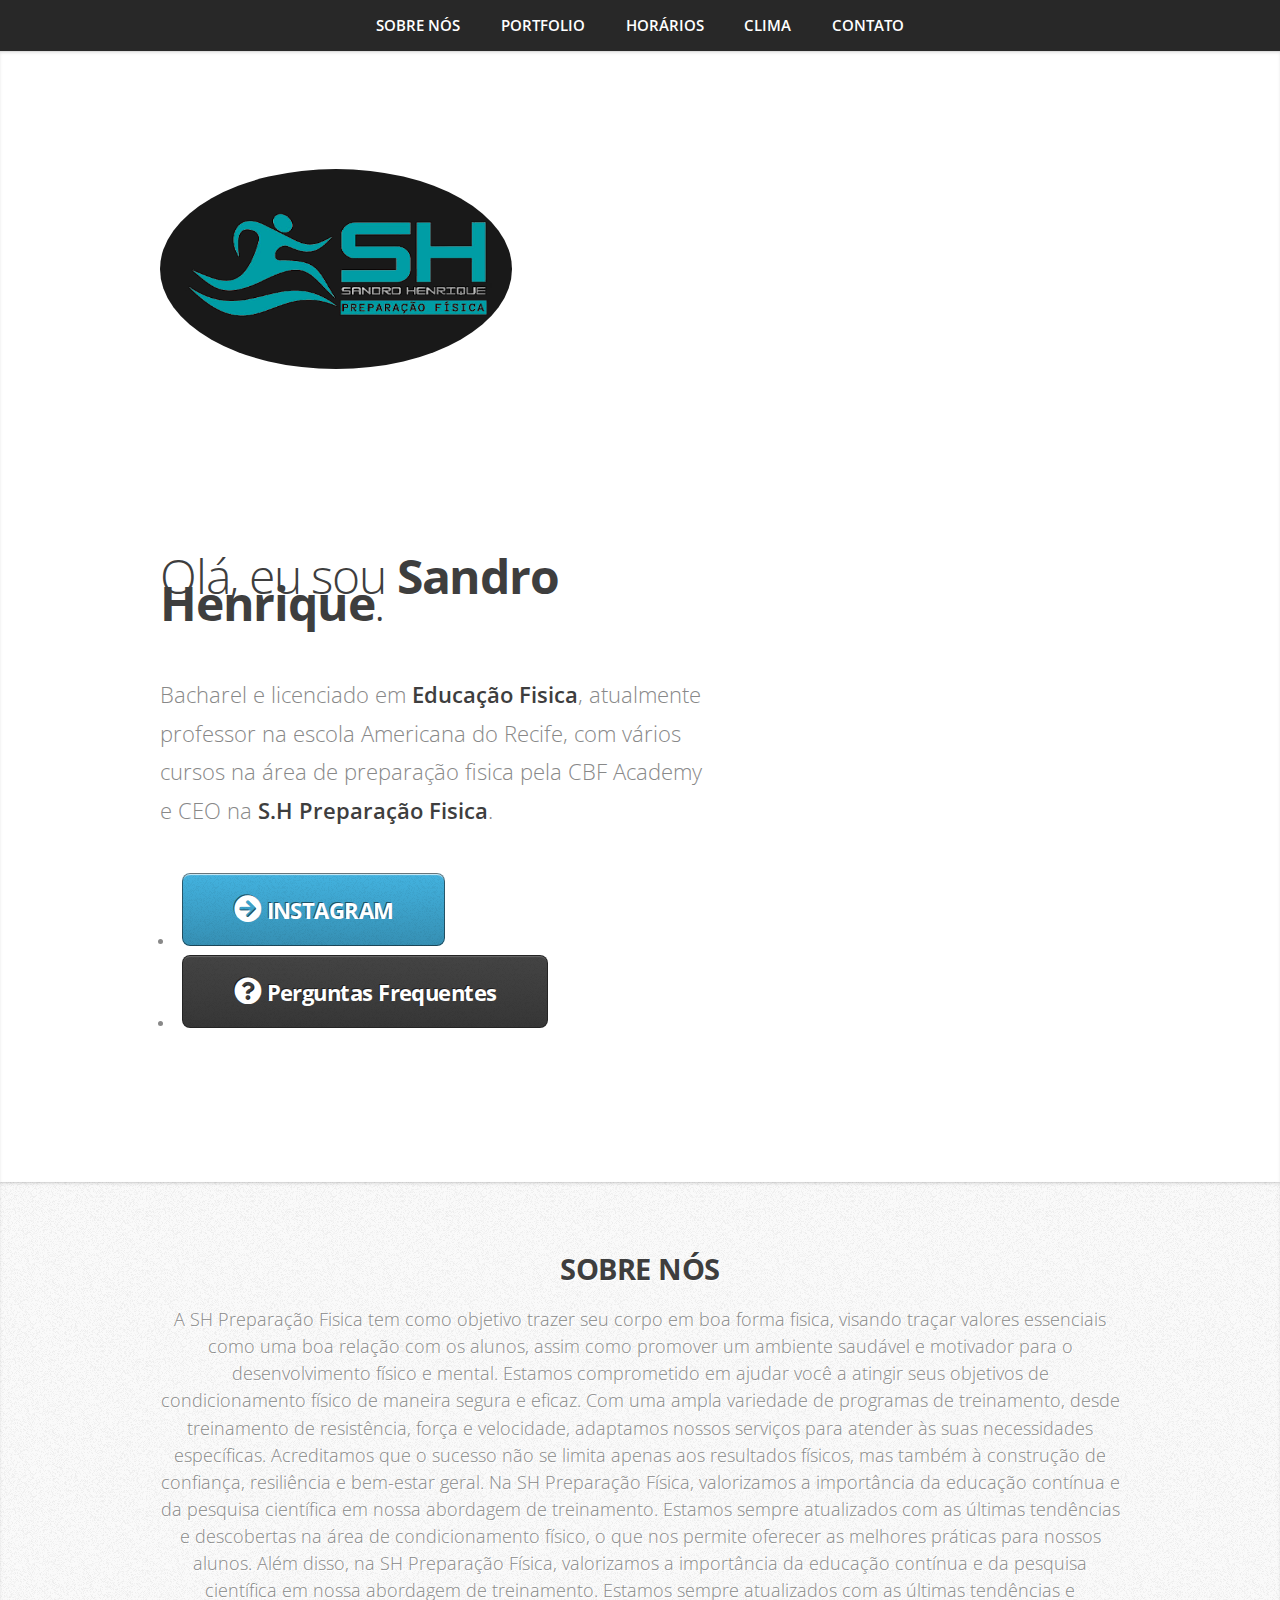
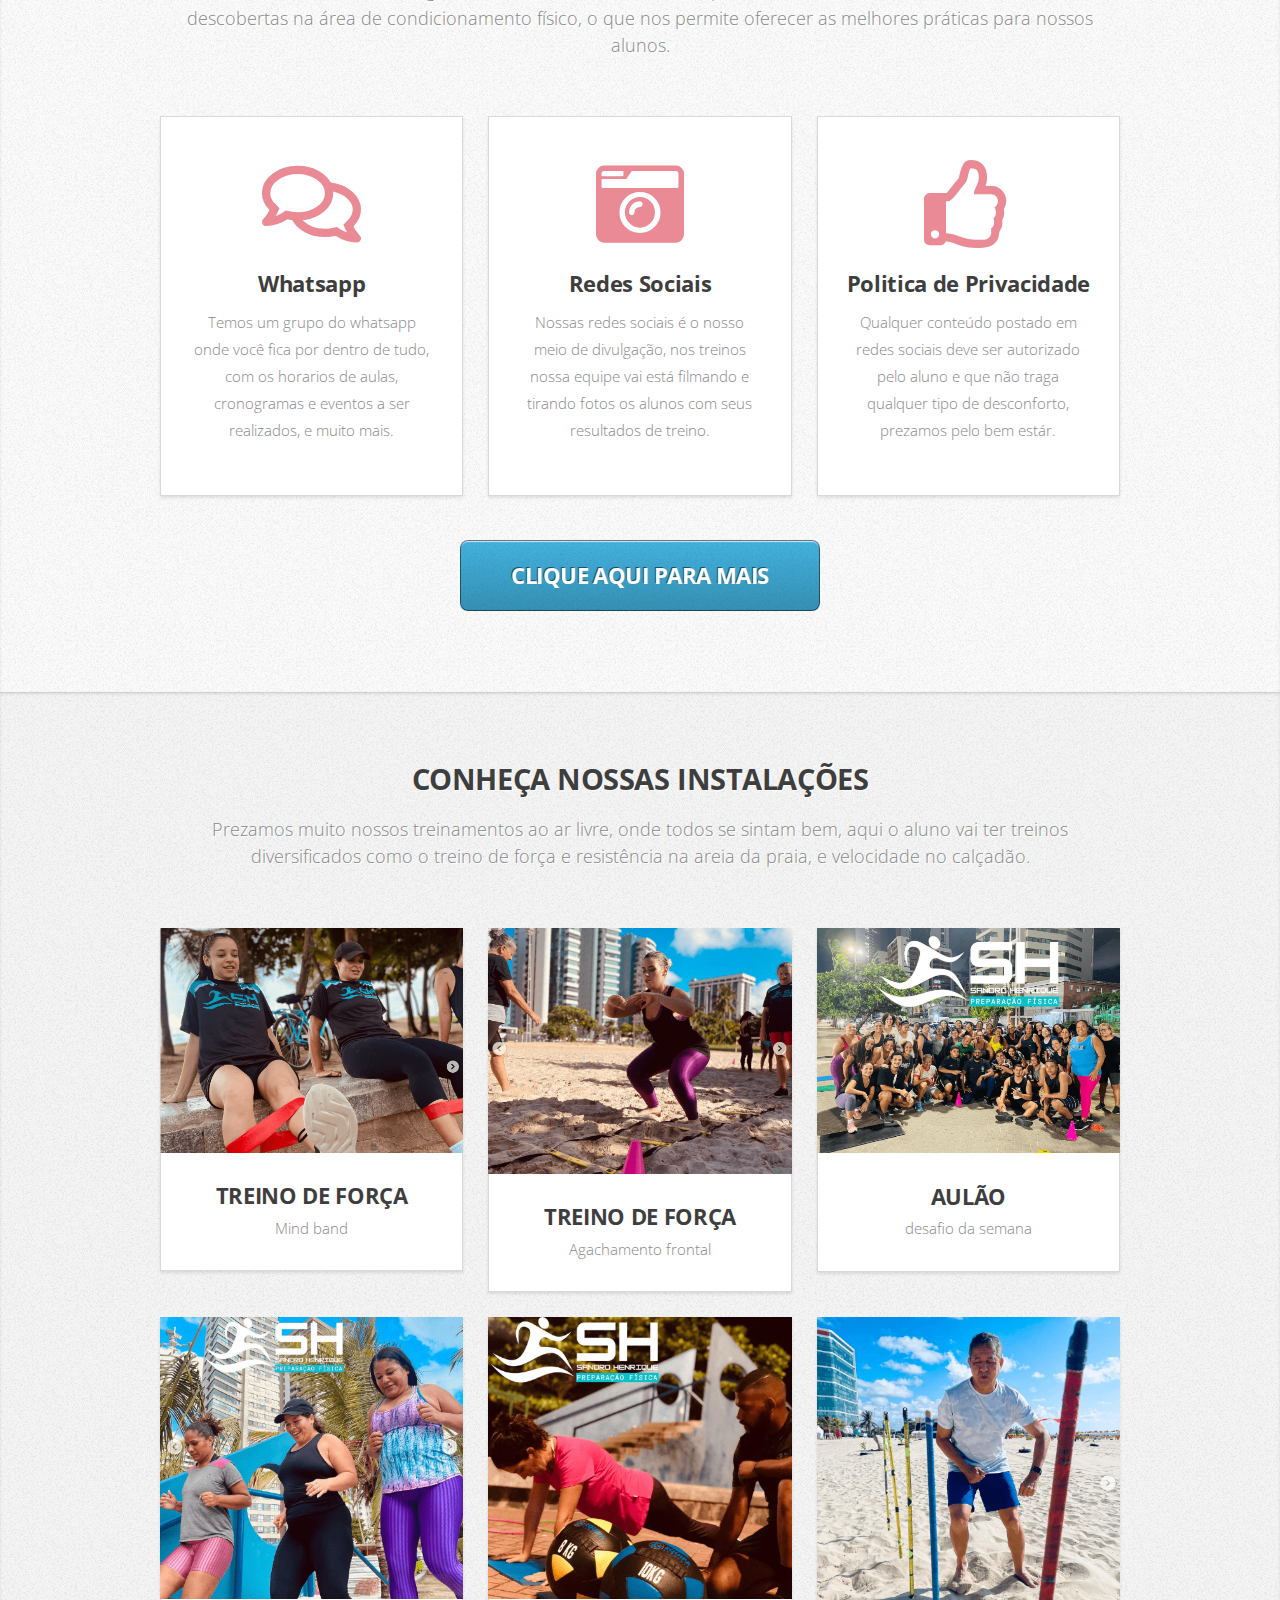
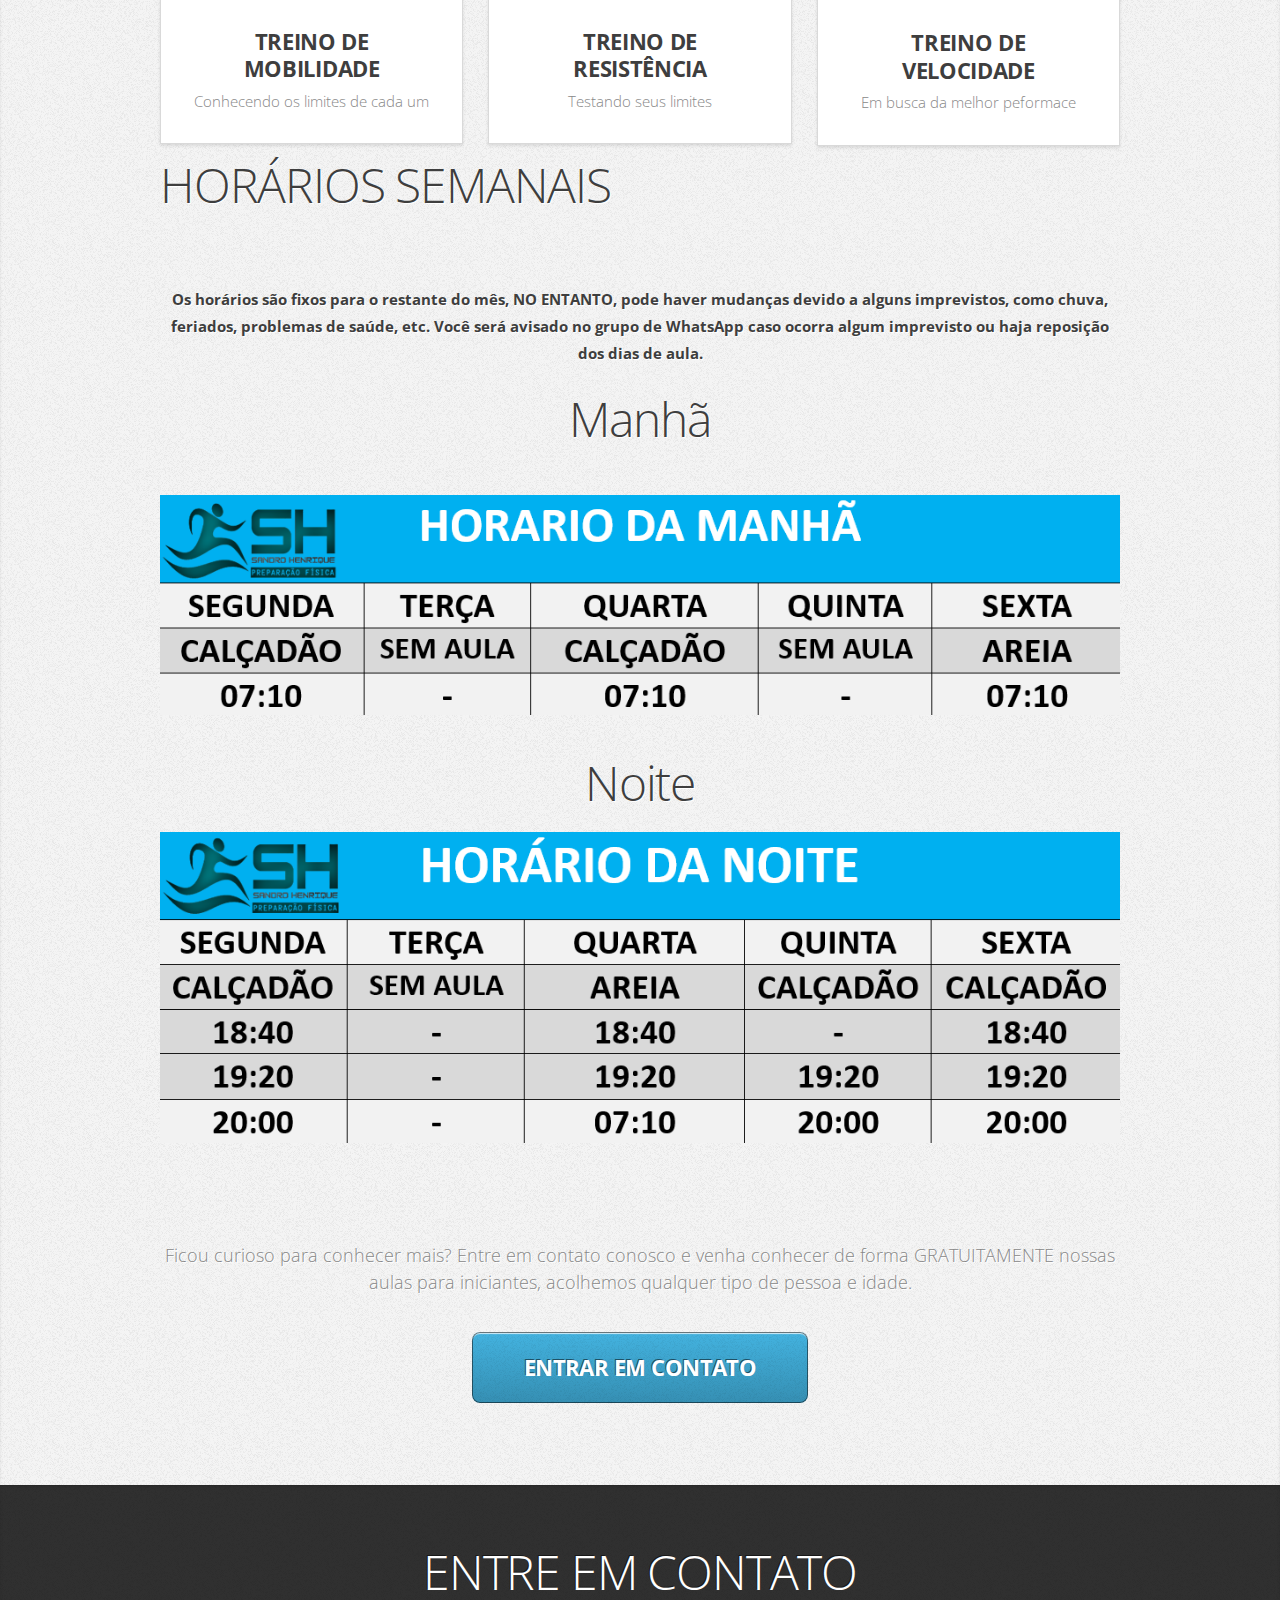
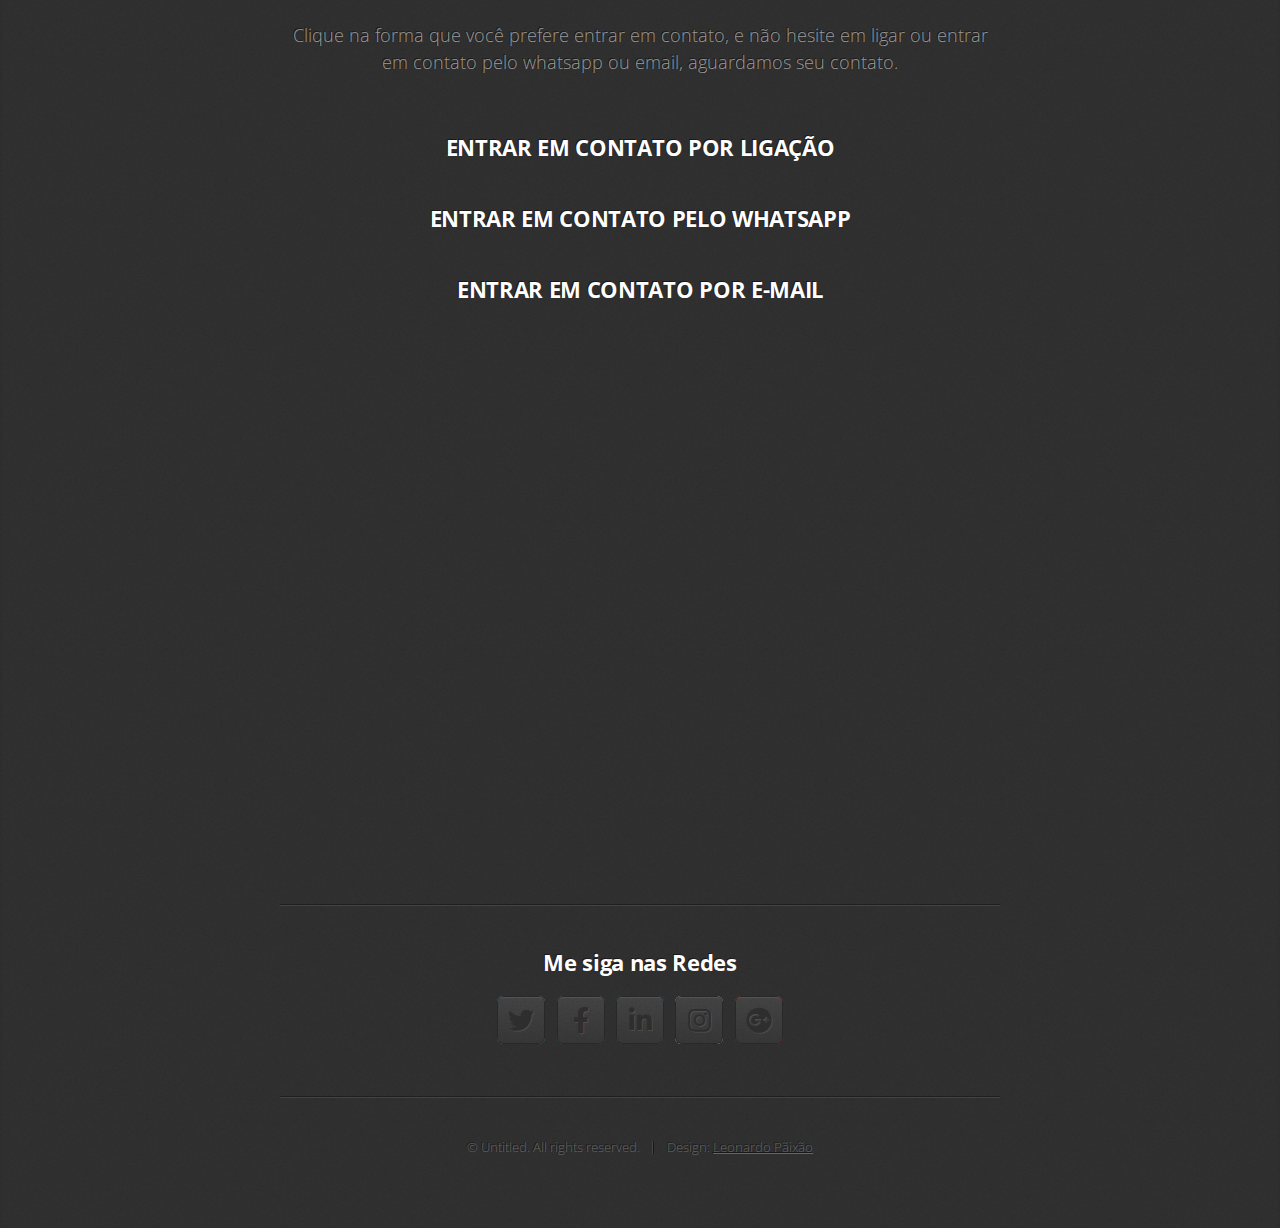
<file: index.html>
<!DOCTYPE HTML>
<!--
	Miniport by HTML5 UP
	html5up.net | @ajlkn
	Free for personal and commercial use under the CCA 3.0 license (html5up.net/license)
-->
<html>
	<head>
		<title>SH Preparação Fisica</title>
		<meta charset="utf-8" />
		<meta name="viewport" content="width=device-width, initial-scale=1, user-scalable=no" />
		<link rel="stylesheet" href="assets/css/main.css" />
		<link rel="manifest" href="manifest.json">
		<meta name="theme-color" content="#4D5360"/>
		<meta name="viewport" content="width=device-width, initial-scale=1.0">
		

		 <!-- Favicons -->
		 <link href="images/SHPF.ico" rel="icon">
		 <link href="images/SHPFF.png" rel="apple-touch-icon">

		<meta name="description" content="Aaplicacao PWA">
		
	</head>
	<body class="is-preload">

		<!-- Nav -->
			<nav id="nav">
				<ul class="container">
					<li><a href="#work">SOBRE NÓS</a></li>
					<li><a href="#portfolio">PORTFOLIO</a></li>
					<li><a href="#horarios">HORÁRIOS</a></li>
					<li><a href="clima.html">CLIMA</a></li>
					<li><a href="#contact">CONTATO</a></li>
					
				</ul>
			</nav>

		<!-- Home -->
			<article id="top" class="wrapper style1">
				<div class="container">
					<div class="row">
						<div class="co-8 col-7-large col-12-medium">
							<span class="image fit"><img src="images/SHPF.png" alt="images" height="200" width="80" /></span>
						</div>
						<div class="col-8 col-7-large col-12-medium">
							<header>
								<h1>Olá, eu sou <strong>Sandro Henrique</strong>.</h1>
							</header>
							<p>Bacharel e licenciado em <strong>Educação Fisica</strong>, atualmente professor na escola Americana do Recife, com vários cursos na área de preparação fisica pela CBF Academy e CEO na <strong>S.H Preparação Fisica</strong>. 
								
								<div class="col-5 col-12-medium">
									<ul>
										<li><a href="https://www.instagram.com/sh.preparacaofisica/" class="button large icon solid fa-arrow-circle-right"> INSTAGRAM</a></li>
										<li><a href="perguntas.html" class="button alt large icon solid fa-question-circle">  Perguntas Frequentes</a></li>
									</ul>
								</div>

						</div>
					</div>
				</div>
			</article>

		<!-- Work -->
			<article id="work" class="wrapper style2">
				<div class="container">
					<header>
						<h2>SOBRE NÓS</h2>
						<p>A SH Preparação Fisica tem como objetivo trazer seu corpo em boa forma fisica, visando traçar valores essenciais como uma boa relação com os alunos, assim como promover um ambiente saudável e motivador para o desenvolvimento físico e mental. Estamos comprometido em ajudar você a atingir seus objetivos de condicionamento físico de maneira segura e eficaz. Com uma ampla variedade de programas de treinamento, desde treinamento de resistência, força e velocidade, adaptamos nossos serviços para atender às suas necessidades específicas. Acreditamos que o sucesso não se limita apenas aos resultados físicos, mas também à construção de confiança, resiliência e bem-estar geral. 
						Na SH Preparação Física, valorizamos a importância da educação contínua e da pesquisa científica em nossa abordagem de treinamento. Estamos sempre atualizados com as últimas tendências e descobertas na área de condicionamento físico, o que nos permite oferecer as melhores práticas para nossos alunos.
						Além disso, na SH Preparação Física, valorizamos a importância da educação contínua e da pesquisa científica em nossa abordagem de treinamento. Estamos sempre atualizados com as últimas tendências e descobertas na área de condicionamento físico, o que nos permite oferecer as melhores práticas para nossos alunos.</p>

					
					</header>
					<div class="row aln-center">
						<div class="col-4 col-6-medium col-12-small">
							<section class="box style1">
								<span class="icon featured fa-comments"></span>
								<h3>Whatsapp</h3>
								<p>Temos um grupo do whatsapp onde você fica por dentro de tudo, com os horarios de aulas, cronogramas e eventos a ser realizados, e muito mais.</p>
							</section>
						</div>
						<div class="col-4 col-6-medium col-12-small">
							<section class="box style1">
								<span class="icon solid featured fa-camera-retro"></span>
								<h3>Redes Sociais</h3>
								<p>Nossas redes sociais é o nosso meio de divulgação, nos treinos nossa equipe vai está filmando e tirando fotos os alunos com seus resultados de treino. </p>
							</section>
						</div>
						<div class="col-4 col-6-medium col-12-small">
							<section class="box style1">
								<span class="icon featured fa-thumbs-up"></span>
								<h3>Politica de Privacidade</h3>
								<p>Qualquer conteúdo postado em redes sociais deve ser autorizado pelo aluno e que não traga qualquer tipo de desconforto, prezamos pelo bem estár.</p>
							</section>
						</div>
					</div>
					<footer>
						
						<a href="#portfolio" class="button large scrolly">CLIQUE AQUI PARA MAIS</a>
					</footer>
				</div>
			</article>

		<!-- Portfolio -->
			<article id="portfolio" class="wrapper style3">
				<div class="container">
					<header>
						<h2>CONHEÇA NOSSAS INSTALAÇÕES</h2>
						<p>Prezamos muito nossos treinamentos ao ar livre, onde todos se sintam bem, aqui o aluno vai ter treinos diversificados como o treino de força e resistência na areia da praia, e velocidade no calçadão.</p>
					</header>
					<div class="row">
						<div class="col-4 col-6-medium col-12-small">
							<article class="box style2">
								<a href="#" class="image featured"><img src="images/pic01.png" alt="" /></a>
								<h3><a href="#">TREINO DE FORÇA</a></h3>
								<p>Mind band</p>
							</article>
						</div>
						<div class="col-4 col-6-medium col-12-small">
							<article class="box style2">
								<a href="#" class="image featured"><img src="images/pic02.png" alt="" /></a>
								<h3><a href="#">TREINO DE FORÇA</a></h3>
								<p>Agachamento frontal</p>
							</article>
						</div>
						<div class="col-4 col-6-medium col-12-small">
							<article class="box style2">
								<a href="#" class="image featured"><img src="images/pic04.png" alt="" /></a>
								<h3><a href="#">AULÃO</a></h3>
								<p>desafio da semana</p>
							</article>
						</div>
						<div class="col-4 col-6-medium col-12-small">
							<article class="box style2">
								<a href="#" class="image featured"><img src="images/pic03.png" alt="" /></a>
								<h3><a href="#">TREINO DE MOBILIDADE</a></h3>
								<p>Conhecendo os limites de cada um</p>
							</article>
						</div>
						<div class="col-4 col-6-medium col-12-small">
							<article class="box style2">
								<a href="#" class="image featured"><img src="images/pic05.png" alt="" /></a>
								<h3><a href="#">TREINO DE RESISTÊNCIA</a></h3>
								<p>Testando seus limites</p>
							</article>
						</div>
						<div class="col-4 col-6-medium col-12-small">
							<article class="box style2">
								<a href="#" class="image featured"><img src="images/pic06.png" alt="" /></a>
								<h3><a href="#">TREINO DE VELOCIDADE</a></h3>
								<p>Em busca da melhor peformace</p>
							</article>
						</div>

						
<br>

		<!-- Horarios -->
		<div id="horarios">
			<ul<header><h1>HORÁRIOS SEMANAIS </h1></header></br>
		</ul>
		  </div>
		  
					<header</br>
						<h4>Os horários são fixos para o restante do mês, NO ENTANTO, pode haver mudanças devido a alguns imprevistos, como chuva, feriados, problemas de saúde, etc. Você será avisado no grupo de WhatsApp caso ocorra algum imprevisto ou haja reposição dos dias de aula.</h4>
					</header>
					<br>
					<h1>Manhã </h1>
		<br>
		<span class="image fit"><img src="images/Hmanhã.png" alt="images"  /></span>
<br>
<br>

					<h1>Noite </h1>

					<span class="image fit"><img src="images/Hnoite.png" alt="images"  /></span>
<br>
<br>




		<footer>
			<p>Ficou curioso para conhecer mais? Entre em contato conosco e venha conhecer de forma GRATUITAMENTE nossas aulas para iniciantes, acolhemos qualquer tipo de pessoa e idade. </p>
			<a href="#contact" class="button large scrolly">ENTRAR EM CONTATO</a>
		</footer>
	</div>
</article>
		<!-- Contact -->
			<article id="contact" class="wrapper style4">
				<div class="container medium">
					<header>
						<h1>ENTRE EM CONTATO</h1>
						<p>Clique na forma que você prefere entrar em contato, e não hesite em ligar ou entrar em contato pelo whatsapp ou email, aguardamos seu contato.</p>
					</header>	
					
						<h3><p><a href="tel:81987140830">ENTRAR EM CONTATO POR LIGAÇÃO</a></p>
						
						<p><a href="https://api.whatsapp.com/send?phone=558187140830">ENTRAR EM CONTATO PELO WHATSAPP</a></p>
						
						<a href="mailto:s4ndrohenrique@gmail.com">ENTRAR EM CONTATO POR E-MAIL</a>
						</h3>
				
						
						<style>
							.google-maps {
							  position: relative;
							  padding-bottom: 75%;
							  height: 0;
							  overflow: hidden;
							}
							.google-maps iframe {
							  position: absolute;
							  top: 0;
							  left: 0;
							  width: 100% !important;
							  height: 100% !important;
							}
						  </style>
						  
						  <div class="google-maps">
							<iframe
							src="https://www.google.com/maps/embed?pb=!1m18!1m12!1m3!1d987.5224029187858!2d-34.882858130484415!3d-8.092343871744934!2m3!1f0!2f0!3f0!3m2!1i1024!2i768!4f13.1!3m3!1m2!1s0x7ab1f0530b403e5%3A0x590730c8c63a8a6d!2sSH%20Prepara%C3%A7%C3%A3o%20Fisica!5e0!3m2!1spt-BR!2sbr!4v1693604492822!5m2!1spt-BR!2sbr" 
							  src="https://www.google.com/maps/embed"
							  width="600"
							  height="450"
							  style="border:0;"
							  allowfullscreen=""
							  loading="lazy"
							></iframe>
						  </div>	





						<div class="col-12">
							<hr />
							<h3>Me siga nas Redes</h3>
							<ul class="social">
								<li><a href="#" class="icon brands fa-twitter"><span class="label">Twitter</span></a></li>
								<li><a href="#" class="icon brands fa-facebook-f"><span class="label">Facebook</span></a></li>
								<li><a href="#" class="icon brands fa-linkedin-in"><span class="label">LinkedIn</span></a></li>
								<li><a href="#" class="icon brands fa-instagram"><span class="label">Instagram</span></a></li>
								<li><a href="#" class="icon brands fa-google-plus"><span class="label">Google+</span></a></li>
								
								<!--
								<li><a href="#" class="icon solid fa-rss"><span>RSS</span></a></li>
								<li><a href="#" class="icon brands fa-instagram"><span>Instagram</span></a></li>
								<li><a href="#" class="icon brands fa-foursquare"><span>Foursquare</span></a></li>
								<li><a href="#" class="icon brands fa-skype"><span>Skype</span></a></li>
								<li><a href="#" class="icon brands fa-soundcloud"><span>Soundcloud</span></a></li>
								<li><a href="#" class="icon brands fa-youtube"><span>YouTube</span></a></li>
								<li><a href="#" class="icon brands fa-blogger"><span>Blogger</span></a></li>
								<li><a href="#" class="icon brands fa-flickr"><span>Flickr</span></a></li>
								<li><a href="#" class="icon brands fa-vimeo"><span>Vimeo</span></a></li>
								-->
							</ul>
							<hr />
						</div>
					</div>
					<footer>
						<ul id="copyright">
							<li>&copy; Untitled. All rights reserved.</li><li>Design: <a href="https://instagram.com/leopxz">Leonardo Pãixão</a></li>
						</ul>
					</footer>
				</div>
			</article>

		<!-- Scripts -->
			<script src="assets/js/jquery.min.js"></script>
			<script src="assets/js/jquery.scrolly.min.js"></script>
			<script src="assets/js/browser.min.js"></script>
			<script src="assets/js/breakpoints.min.js"></script>
			<script src="assets/js/util.js"></script>
			<script src="assets/js/main.js"></script>


			<script>
			let newWorker;
			if ('serviceWorker' in navigator) {
				navigator.serviceWorker.register('/service-worker.js').then(reg => {
					reg.addEventListener('updatefound', () => {

					newWorker = reg.installing;
					newWorker.addEventListener('statechange', () => {
						
						switch (newWorker.state) {
							case 'installed':
								if (navigator.serviceWorker.controller) {
								}
								break;
								
						}
					});
				});	
			});
			let refreshing;
			navigator.serviceWorker.addEventListener('controllerchange', function () {
				if(refreshing) return;
				window.location.reload();
				refreshing = true;
			});
		}

			</script>

			
	</body>
</html>
</file>
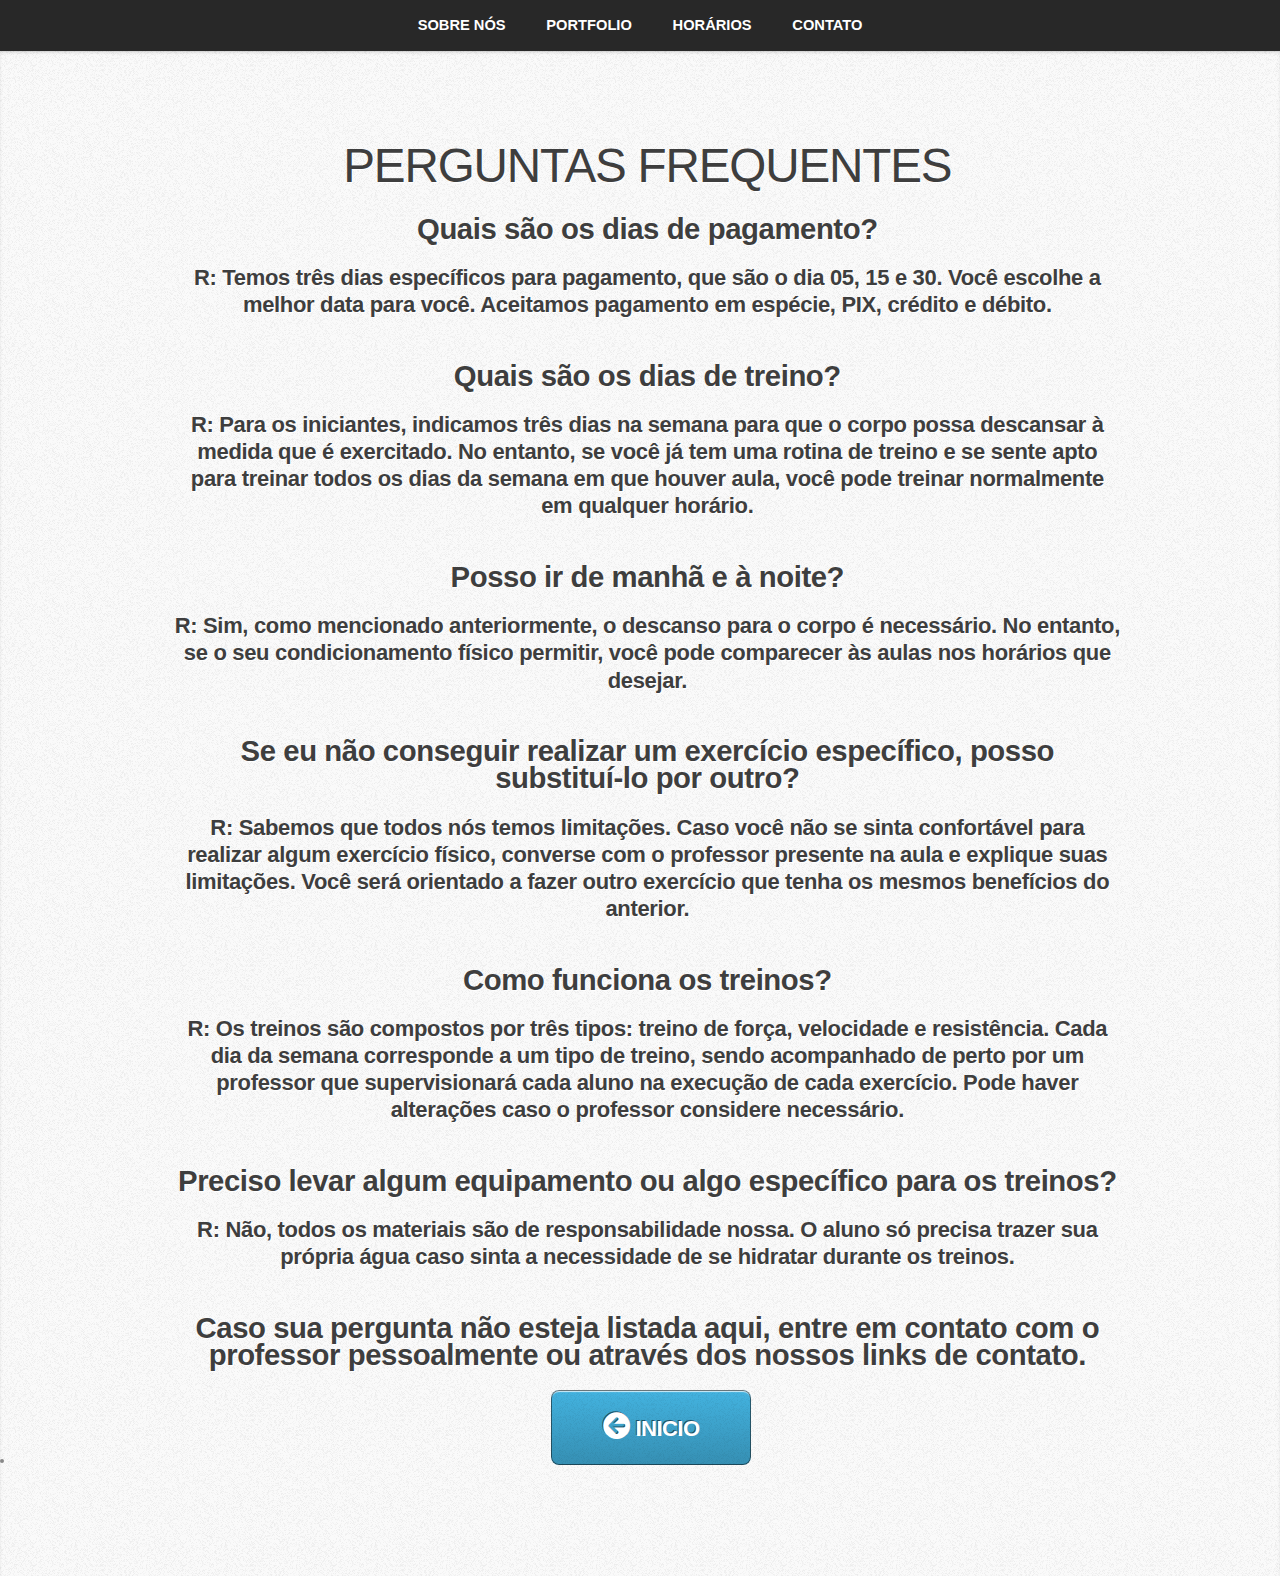
<file: perguntas.html>
<!DOCTYPE html>
<html lang="pt-br">
<head>
    <title>SH Preparação Fisica</title>
		<meta charset="utf-8" />
		<meta name="viewport" content="width=device-width, initial-scale=1, user-scalable=no" />
		<link rel="stylesheet" href="assets/css/main.css" />
		<link rel="manifest" href="manifest.json">
		<meta name="theme-color" content="#4D5360"/>

		 <!-- Favicons -->
		 <link href="images/logoSH.ico" rel="icon">
		 <link href="images/logoSHH.png" rel="apple-touch-icon">

		<meta name="description" content="Aaplicacao PWA">
		
</head>
<body>

    <body class="is-preload">

		<!-- Nav -->
			<nav id="nav">
				<ul class="container">
					<li><a href="index.html"> SOBRE NÓS</a></li> 
					<li><a href="index.html" >PORTFOLIO</a></li>
					<li><a href="index.html" >HORÁRIOS</a></li>
					<li><a href="index.html" >CONTATO</a></li>
				</ul>
			</nav>
            <article id="work" class="wrapper style2">
				
            <br>
            
           
           <ul class="container">
            <h1> PERGUNTAS FREQUENTES</h1>

           <h2>Quais são os dias de pagamento?</h2>
            <h3>R: Temos três dias específicos para pagamento, que são o dia 05, 15 e 30. Você escolhe a melhor data para você. Aceitamos pagamento em espécie, PIX, crédito e débito.</h3>
            <br>
            <h2>Quais são os dias de treino?</h2>
            <h3>R: Para os iniciantes, indicamos três dias na semana para que o corpo possa descansar à medida que é exercitado. No entanto, se você já tem uma rotina de treino e se sente apto para treinar todos os dias da semana em que houver aula, você pode treinar normalmente em qualquer horário.</h3>
            <br>
            <h2>Posso ir de manhã e à noite?</h2>
            <h3>R: Sim, como mencionado anteriormente, o descanso para o corpo é necessário. No entanto, se o seu condicionamento físico permitir, você pode comparecer às aulas nos horários que desejar.</h3>
            <br>
            <h2>Se eu não conseguir realizar um exercício específico, posso substituí-lo por outro?</h2>
            <h3>R: Sabemos que todos nós temos limitações. Caso você não se sinta confortável para realizar algum exercício físico, converse com o professor presente na aula e explique suas limitações. Você será orientado a fazer outro exercício que tenha os mesmos benefícios do anterior.</h3>
            <br>
            <h2>Como funciona os treinos?</h2>
            <h3>R: Os treinos são compostos por três tipos: treino de força, velocidade e resistência. Cada dia da semana corresponde a um tipo de treino, sendo acompanhado de perto por um professor que supervisionará cada aluno na execução de cada exercício. Pode haver alterações caso o professor considere necessário.</h3> 
            <br>
            <h2>Preciso levar algum equipamento ou algo específico para os treinos?</h2> 
            <h3>R: Não, todos os materiais são de responsabilidade nossa. O aluno só precisa trazer sua própria água caso sinta a necessidade de se hidratar durante os treinos.</h3> 
            <br>
            <h2>Caso sua pergunta não esteja listada aqui, entre em contato com o professor pessoalmente ou através dos nossos links de contato.</h2>
        </ul>
        </header>


            <div class="col-5 col-12-medium">
                <ul>
             <li><a href="index.html" class="button large icon solid fa-arrow-circle-left "> INICIO</a></li>


</body>
</html>
</file>
<file: assets/css/main.css>
@import url("https://fonts.googleapis.com/css?family=Open+Sans:300,300italic,600,600italic,700"); @import url("fontawesome-all.min.css"); html, body, div, span, applet, object, iframe, h1, h2, h3, h4, h5, h6, p, blockquote, pre, a, abbr, acronym, address, big, cite, code, del, dfn, em, img, ins, kbd, q, s, samp, small, strike, strong, sub, sup, tt, var, b, u, i, center, dl, dt, dd, ol, ul, li, fieldset, form, label, legend, table, caption, tbody, tfoot, thead, tr, th, td, article, aside, canvas, details, embed, figure, figcaption, footer, header, hgroup, menu, nav, output, ruby, section, summary, time, mark, audio, video { 	margin: 0; 	padding: 0; 	border: 0; 	font-size: 100%; 	font: inherit; 	vertical-align: baseline;} article, aside, details, figcaption, figure, footer, header, hgroup, menu, nav, section { 	display: block;} body { 	line-height: 1; } ol, ul { 	list-style: none; } blockquote, q { 	quotes: none; } 	blockquote:before, blockquote:after, q:before, q:after { 		content: ''; 		content: none; 	} table { 	border-collapse: collapse; 	border-spacing: 0; } body { 	-webkit-text-size-adjust: none; } mark { 	background-color: transparent; 	color: inherit; } input::-moz-focus-inner { 	border: 0; 	padding: 0; } input, select, textarea { 	-moz-appearance: none; 	-webkit-appearance: none; 	-ms-appearance: none; 	appearance: none; } 	html { 		box-sizing: border-box; 	} 	*, *:before, *:after { 		box-sizing: inherit; 	} 	body { 		padding-top: 3.5em; 	} 		body.is-preload *, body.is-preload *:before, body.is-preload *:after { 			-moz-animation: none !important; 			-webkit-animation: none !important; 			-ms-animation: none !important; 			animation: none !important; 			-moz-transition: none !important; 			-webkit-transition: none !important; 			-ms-transition: none !important; 			transition: none !important; 		} 	body, input, textarea, select { 		font-family: 'Open Sans', sans-serif; 		line-height: 1.85em; 		color: #888; 		font-weight: 300; 		font-size: 13pt; 	} 	a { 		-moz-transition: color .2s ease-in-out; 		-webkit-transition: color .2s ease-in-out; 		-ms-transition: color .2s ease-in-out; 		transition: color .2s ease-in-out; 		color: #43B3E0; 		text-decoration: underline; 	} 		a:hover { 			color: #43bff0 !important; 		} 		a img { 			border: 0; 		} 	b, strong { 		font-weight: 600; 		color: #3e3e3e; 	} 	i, em { 		font-style: italic; 	} 	sub { 		position: relative; 		top: 0.5em; 		font-size: 0.8em; 	} 	sup { 		position: relative; 		top: -0.5em; 		font-size: 0.8em; 	} 	blockquote { 		border-left: solid 0.75em #eee; 		padding: 1em 0 1em 1.5em; 		font-style: italic; 	} 	h1, h2, h3, h4, h5, h6 { 		color: #3e3e3e; 		margin: 0 0 0.75em 0; 	} 	h1 a, h2 a, h3 a, h4 a, h5 a, h6 a { 		text-decoration: none; 		color: inherit; 	} 	h2, h3, h4, h5, h6 { 		font-weight: 700; 	} 	h1 { 		font-size: 3.25em; 		letter-spacing: -0.025em; 		font-weight: 300; 	} 		h1 strong { 			font-weight: 700; 		} 	h2 { 		font-size: 2em; 		letter-spacing: -0.015em; 	} 	h3 { 		font-size: 1.5em; 		letter-spacing: -0.015em; 	} 	em, i { 		font-style: italic; 	} 	br.clear { 		clear: both; 	} 	hr { 		border: 0; 		border-top: solid 1px #444; 		border-top-color: rgba(0, 0, 0, 0.35); 		box-shadow: 0px 1px 0px 0px rgba(255, 255, 255, 0.1); 		height: 1px; 		margin: 3em 0; 	} 	p, ul, ol, dl, table { 		margin-bottom: 2em; 	} 	header { 		margin: 0 0 3em 0; 	} 		header > p { 			font-size: 1.25em; 			margin: 0; 		} 	footer { 		margin: 3em 0 0 0; 	} 		footer > p { 			font-size: 1.25em; 		} 	.container { 		margin: 0 auto; 		max-width: calc(100% - 50px); 		width: 1200px; 	} 		.container.medium { 			width: 900px; 		} 		@media screen and (max-width: 1680px) { 			.container { 				width: 1200px; 			} 				.container.medium { 					width: 900px; 				} 		} 		@media screen and (max-width: 1280px) { 			.container { 				width: 960px; 			} 				.container.medium { 					width: 720px; 				} 		} 		@media screen and (max-width: 980px) { 			.container { 				width: 100%; 			} 				.container.medium { 					width: 75%; 				} 		} 		@media screen and (max-width: 736px) { 			.container { 				width: 100%; 				max-width: calc(100% - 30px); 			} 				.container.medium { 					width: 100%; 				} 		} 	.row { 		display: flex; 		flex-wrap: wrap; 		box-sizing: border-box; 		align-items: stretch; 	} 		.row > * { 			box-sizing: border-box; 		} 		.row.gtr-uniform > * > :last-child { 			margin-bottom: 0; 		} 		.row.aln-left { 			justify-content: flex-start; 		} 		.row.aln-center { 			justify-content: center; 		} 		.row.aln-right { 			justify-content: flex-end; 		} 		.row.aln-top { 			align-items: flex-start; 		} 		.row.aln-middle { 			align-items: center; 		} 		.row.aln-bottom { 			align-items: flex-end; 		} 		.row > .imp { 			order: -1; 		} 		.row > .col-1 { 			width: 8.33333%; 		} 		.row > .off-1 { 			margin-left: 8.33333%; 		} 		.row > .col-2 { 			width: 16.66667%; 		} 		.row > .off-2 { 			margin-left: 16.66667%; 		} 		.row > .col-3 { 			width: 25%; 		} 		.row > .off-3 { 			margin-left: 25%; 		} 		.row > .col-4 { 			width: 33.33333%; 		} 		.row > .off-4 { 			margin-left: 33.33333%; 		} 		.row > .col-5 { 			width: 41.66667%; 		} 		.row > .off-5 { 			margin-left: 41.66667%; 		} 		.row > .col-6 { 			width: 50%; 		} 		.row > .off-6 { 			margin-left: 50%; 		} 		.row > .col-7 { 			width: 58.33333%; 		} 		.row > .off-7 { 			margin-left: 58.33333%; 		} 		.row > .col-8 { 			width: 66.66667%; 		} 		.row > .off-8 { 			margin-left: 66.66667%; 		} 		.row > .col-9 { 			width: 75%; 		} 		.row > .off-9 { 			margin-left: 75%; 		} 		.row > .col-10 { 			width: 83.33333%; 		} 		.row > .off-10 { 			margin-left: 83.33333%; 		} 		.row > .col-11 { 			width: 91.66667%; 		} 		.row > .off-11 { 			margin-left: 91.66667%; 		} 		.row > .col-12 { 			width: 100%; 		} 		.row > .off-12 { 			margin-left: 100%; 		} 		.row.gtr-0 { 			margin-top: 0px; 			margin-left: 0px; 		} 			.row.gtr-0 > * { 				padding: 0px 0 0 0px; 			} 			.row.gtr-0.gtr-uniform { 				margin-top: 0px; 			} 				.row.gtr-0.gtr-uniform > * { 					padding-top: 0px; 				} 		.row.gtr-25 { 			margin-top: -6.25px; 			margin-left: -6.25px; 		} 			.row.gtr-25 > * { 				padding: 6.25px 0 0 6.25px; 			} 			.row.gtr-25.gtr-uniform { 				margin-top: -6.25px; 			} 				.row.gtr-25.gtr-uniform > * { 					padding-top: 6.25px; 				} 		.row.gtr-50 { 			margin-top: -12.5px; 			margin-left: -12.5px; 		} 			.row.gtr-50 > * { 				padding: 12.5px 0 0 12.5px; 			} 			.row.gtr-50.gtr-uniform { 				margin-top: -12.5px; 			} 				.row.gtr-50.gtr-uniform > * { 					padding-top: 12.5px; 				} 		.row { 			margin-top: -25px; 			margin-left: -25px; 		} 			.row > * { 				padding: 25px 0 0 25px; 			} 			.row.gtr-uniform { 				margin-top: -25px; 			} 				.row.gtr-uniform > * { 					padding-top: 25px; 				} 		.row.gtr-150 { 			margin-top: -37.5px; 			margin-left: -37.5px; 		} 			.row.gtr-150 > * { 				padding: 37.5px 0 0 37.5px; 			} 			.row.gtr-150.gtr-uniform { 				margin-top: -37.5px; 			} 				.row.gtr-150.gtr-uniform > * { 					padding-top: 37.5px; 				} 		.row.gtr-200 { 			margin-top: -50px; 			margin-left: -50px; 		} 			.row.gtr-200 > * { 				padding: 50px 0 0 50px; 			} 			.row.gtr-200.gtr-uniform { 				margin-top: -50px; 			} 				.row.gtr-200.gtr-uniform > * { 					padding-top: 50px; 				} 		@media screen and (max-width: 1680px) { 			.row { 				display: flex; 				flex-wrap: wrap; 				box-sizing: border-box; 				align-items: stretch; 			} 				.row > * { 					box-sizing: border-box; 				} 				.row.gtr-uniform > * > :last-child { 					margin-bottom: 0; 				} 				.row.aln-left { 					justify-content: flex-start; 				} 				.row.aln-center { 					justify-content: center; 				} 				.row.aln-right { 					justify-content: flex-end; 				} 				.row.aln-top { 					align-items: flex-start; 				} 				.row.aln-middle { 					align-items: center; 				} 				.row.aln-bottom { 					align-items: flex-end; 				} 				.row > .imp-xlarge { 					order: -1; 				} 				.row > .col-1-xlarge { 					width: 8.33333%; 				} 				.row > .off-1-xlarge { 					margin-left: 8.33333%; 				} 				.row > .col-2-xlarge { 					width: 16.66667%; 				} 				.row > .off-2-xlarge { 					margin-left: 16.66667%; 				} 				.row > .col-3-xlarge { 					width: 25%; 				} 				.row > .off-3-xlarge { 					margin-left: 25%; 				} 				.row > .col-4-xlarge { 					width: 33.33333%; 				} 				.row > .off-4-xlarge { 					margin-left: 33.33333%; 				} 				.row > .col-5-xlarge { 					width: 41.66667%; 				} 				.row > .off-5-xlarge { 					margin-left: 41.66667%; 				} 				.row > .col-6-xlarge { 					width: 50%; 				} 				.row > .off-6-xlarge { 					margin-left: 50%; 				} 				.row > .col-7-xlarge { 					width: 58.33333%; 				} 				.row > .off-7-xlarge { 					margin-left: 58.33333%; 				} 				.row > .col-8-xlarge { 					width: 66.66667%; 				} 				.row > .off-8-xlarge { 					margin-left: 66.66667%; 				} 				.row > .col-9-xlarge { 					width: 75%; 				} 				.row > .off-9-xlarge { 					margin-left: 75%; 				} 				.row > .col-10-xlarge { 					width: 83.33333%; 				} 				.row > .off-10-xlarge { 					margin-left: 83.33333%; 				} 				.row > .col-11-xlarge { 					width: 91.66667%; 				} 				.row > .off-11-xlarge { 					margin-left: 91.66667%; 				} 				.row > .col-12-xlarge { 					width: 100%; 				} 				.row > .off-12-xlarge { 					margin-left: 100%; 				} 				.row.gtr-0 { 					margin-top: 0px; 					margin-left: 0px; 				} 					.row.gtr-0 > * { 						padding: 0px 0 0 0px; 					} 					.row.gtr-0.gtr-uniform { 						margin-top: 0px; 					} 						.row.gtr-0.gtr-uniform > * { 							padding-top: 0px; 						} 				.row.gtr-25 { 					margin-top: -6.25px; 					margin-left: -6.25px; 				} 					.row.gtr-25 > * { 						padding: 6.25px 0 0 6.25px; 					} 					.row.gtr-25.gtr-uniform { 						margin-top: -6.25px; 					} 						.row.gtr-25.gtr-uniform > * { 							padding-top: 6.25px; 						} 				.row.gtr-50 { 					margin-top: -12.5px; 					margin-left: -12.5px; 				} 					.row.gtr-50 > * { 						padding: 12.5px 0 0 12.5px; 					} 					.row.gtr-50.gtr-uniform { 						margin-top: -12.5px; 					} 						.row.gtr-50.gtr-uniform > * { 							padding-top: 12.5px; 						} 				.row { 					margin-top: -25px; 					margin-left: -25px; 				} 					.row > * { 						padding: 25px 0 0 25px; 					} 					.row.gtr-uniform { 						margin-top: -25px; 					} 						.row.gtr-uniform > * { 							padding-top: 25px; 						} 				.row.gtr-150 { 					margin-top: -37.5px; 					margin-left: -37.5px; 				} 					.row.gtr-150 > * { 						padding: 37.5px 0 0 37.5px; 					} 					.row.gtr-150.gtr-uniform { 						margin-top: -37.5px; 					} 						.row.gtr-150.gtr-uniform > * { 							padding-top: 37.5px; 						} 				.row.gtr-200 { 					margin-top: -50px; 					margin-left: -50px; 				} 					.row.gtr-200 > * { 						padding: 50px 0 0 50px; 					} 					.row.gtr-200.gtr-uniform { 						margin-top: -50px; 					} 						.row.gtr-200.gtr-uniform > * { 							padding-top: 50px; 						} 		} 		@media screen and (max-width: 1280px) { 			.row { 				display: flex; 				flex-wrap: wrap; 				box-sizing: border-box; 				align-items: stretch; 			} 				.row > * { 					box-sizing: border-box; 				} 				.row.gtr-uniform > * > :last-child { 					margin-bottom: 0; 				} 				.row.aln-left { 					justify-content: flex-start; 				} 				.row.aln-center { 					justify-content: center; 				} 				.row.aln-right { 					justify-content: flex-end; 				} 				.row.aln-top { 					align-items: flex-start; 				} 				.row.aln-middle { 					align-items: center; 				} 				.row.aln-bottom { 					align-items: flex-end; 				} 				.row > .imp-large { 					order: -1; 				} 				.row > .col-1-large { 					width: 8.33333%; 				} 				.row > .off-1-large { 					margin-left: 8.33333%; 				} 				.row > .col-2-large { 					width: 16.66667%; 				} 				.row > .off-2-large { 					margin-left: 16.66667%; 				} 				.row > .col-3-large { 					width: 25%; 				} 				.row > .off-3-large { 					margin-left: 25%; 				} 				.row > .col-4-large { 					width: 33.33333%; 				} 				.row > .off-4-large { 					margin-left: 33.33333%; 				} 				.row > .col-5-large { 					width: 41.66667%; 				} 				.row > .off-5-large { 					margin-left: 41.66667%; 				} 				.row > .col-6-large { 					width: 50%; 				} 				.row > .off-6-large { 					margin-left: 50%; 				} 				.row > .col-7-large { 					width: 58.33333%; 				} 				.row > .off-7-large { 					margin-left: 58.33333%; 				} 				.row > .col-8-large { 					width: 66.66667%; 				} 				.row > .off-8-large { 					margin-left: 66.66667%; 				} 				.row > .col-9-large { 					width: 75%; 				} 				.row > .off-9-large { 					margin-left: 75%; 				} 				.row > .col-10-large { 					width: 83.33333%; 				} 				.row > .off-10-large { 					margin-left: 83.33333%; 				} 				.row > .col-11-large { 					width: 91.66667%; 				} 				.row > .off-11-large { 					margin-left: 91.66667%; 				} 				.row > .col-12-large { 					width: 100%; 				} 				.row > .off-12-large { 					margin-left: 100%; 				} 				.row.gtr-0 { 					margin-top: 0px; 					margin-left: 0px; 				} 					.row.gtr-0 > * { 						padding: 0px 0 0 0px; 					} 					.row.gtr-0.gtr-uniform { 						margin-top: 0px; 					} 						.row.gtr-0.gtr-uniform > * { 							padding-top: 0px; 						} 				.row.gtr-25 { 					margin-top: -6.25px; 					margin-left: -6.25px; 				} 					.row.gtr-25 > * { 						padding: 6.25px 0 0 6.25px; 					} 					.row.gtr-25.gtr-uniform { 						margin-top: -6.25px; 					} 						.row.gtr-25.gtr-uniform > * { 							padding-top: 6.25px; 						} 				.row.gtr-50 { 					margin-top: -12.5px; 					margin-left: -12.5px; 				} 					.row.gtr-50 > * { 						padding: 12.5px 0 0 12.5px; 					} 					.row.gtr-50.gtr-uniform { 						margin-top: -12.5px; 					} 						.row.gtr-50.gtr-uniform > * { 							padding-top: 12.5px; 						} 				.row { 					margin-top: -25px; 					margin-left: -25px; 				} 					.row > * { 						padding: 25px 0 0 25px; 					} 					.row.gtr-uniform { 						margin-top: -25px; 					} 						.row.gtr-uniform > * { 							padding-top: 25px; 						} 				.row.gtr-150 { 					margin-top: -37.5px; 					margin-left: -37.5px; 				} 					.row.gtr-150 > * { 						padding: 37.5px 0 0 37.5px; 					} 					.row.gtr-150.gtr-uniform { 						margin-top: -37.5px; 					} 						.row.gtr-150.gtr-uniform > * { 							padding-top: 37.5px; 						} 				.row.gtr-200 { 					margin-top: -50px; 					margin-left: -50px; 				} 					.row.gtr-200 > * { 						padding: 50px 0 0 50px; 					} 					.row.gtr-200.gtr-uniform { 						margin-top: -50px; 					} 						.row.gtr-200.gtr-uniform > * { 							padding-top: 50px; 						} 		} 		@media screen and (max-width: 980px) { 			.row { 				display: flex; 				flex-wrap: wrap; 				box-sizing: border-box; 				align-items: stretch; 			} 				.row > * { 					box-sizing: border-box; 				} 				.row.gtr-uniform > * > :last-child { 					margin-bottom: 0; 				} 				.row.aln-left { 					justify-content: flex-start; 				} 				.row.aln-center { 					justify-content: center; 				} 				.row.aln-right { 					justify-content: flex-end; 				} 				.row.aln-top { 					align-items: flex-start; 				} 				.row.aln-middle { 					align-items: center; 				} 				.row.aln-bottom { 					align-items: flex-end; 				} 				.row > .imp-medium { 					order: -1; 				} 				.row > .col-1-medium { 					width: 8.33333%; 				} 				.row > .off-1-medium { 					margin-left: 8.33333%; 				} 				.row > .col-2-medium { 					width: 16.66667%; 				} 				.row > .off-2-medium { 					margin-left: 16.66667%; 				} 				.row > .col-3-medium { 					width: 25%; 				} 				.row > .off-3-medium { 					margin-left: 25%; 				} 				.row > .col-4-medium { 					width: 33.33333%; 				} 				.row > .off-4-medium { 					margin-left: 33.33333%; 				} 				.row > .col-5-medium { 					width: 41.66667%; 				} 				.row > .off-5-medium { 					margin-left: 41.66667%; 				} 				.row > .col-6-medium { 					width: 50%; 				} 				.row > .off-6-medium { 					margin-left: 50%; 				} 				.row > .col-7-medium { 					width: 58.33333%; 				} 				.row > .off-7-medium { 					margin-left: 58.33333%; 				} 				.row > .col-8-medium { 					width: 66.66667%; 				} 				.row > .off-8-medium { 					margin-left: 66.66667%; 				} 				.row > .col-9-medium { 					width: 75%; 				} 				.row > .off-9-medium { 					margin-left: 75%; 				} 				.row > .col-10-medium { 					width: 83.33333%; 				} 				.row > .off-10-medium { 					margin-left: 83.33333%; 				} 				.row > .col-11-medium { 					width: 91.66667%; 				} 				.row > .off-11-medium { 					margin-left: 91.66667%; 				} 				.row > .col-12-medium { 					width: 100%; 				} 				.row > .off-12-medium { 					margin-left: 100%; 				} 				.row.gtr-0 { 					margin-top: 0px; 					margin-left: 0px; 				} 					.row.gtr-0 > * { 						padding: 0px 0 0 0px; 					} 					.row.gtr-0.gtr-uniform { 						margin-top: 0px; 					} 						.row.gtr-0.gtr-uniform > * { 							padding-top: 0px; 						} 				.row.gtr-25 { 					margin-top: -6.25px; 					margin-left: -6.25px; 				} 					.row.gtr-25 > * { 						padding: 6.25px 0 0 6.25px; 					} 					.row.gtr-25.gtr-uniform { 						margin-top: -6.25px; 					} 						.row.gtr-25.gtr-uniform > * { 							padding-top: 6.25px; 						} 				.row.gtr-50 { 					margin-top: -12.5px; 					margin-left: -12.5px; 				} 					.row.gtr-50 > * { 						padding: 12.5px 0 0 12.5px; 					} 					.row.gtr-50.gtr-uniform { 						margin-top: -12.5px; 					} 						.row.gtr-50.gtr-uniform > * { 							padding-top: 12.5px; 						} 				.row { 					margin-top: -25px; 					margin-left: -25px; 				} 					.row > * { 						padding: 25px 0 0 25px; 					} 					.row.gtr-uniform { 						margin-top: -25px; 					} 						.row.gtr-uniform > * { 							padding-top: 25px; 						} 				.row.gtr-150 { 					margin-top: -37.5px; 					margin-left: -37.5px; 				} 					.row.gtr-150 > * { 						padding: 37.5px 0 0 37.5px; 					} 					.row.gtr-150.gtr-uniform { 						margin-top: -37.5px; 					} 						.row.gtr-150.gtr-uniform > * { 							padding-top: 37.5px; 						} 				.row.gtr-200 { 					margin-top: -50px; 					margin-left: -50px; 				} 					.row.gtr-200 > * { 						padding: 50px 0 0 50px; 					} 					.row.gtr-200.gtr-uniform { 						margin-top: -50px; 					} 						.row.gtr-200.gtr-uniform > * { 							padding-top: 50px; 						} 		} 		@media screen and (max-width: 736px) { 			.row { 				display: flex; 				flex-wrap: wrap; 				box-sizing: border-box; 				align-items: stretch; 			} 				.row > * { 					box-sizing: border-box; 				} 				.row.gtr-uniform > * > :last-child { 					margin-bottom: 0; 				} 				.row.aln-left { 					justify-content: flex-start; 				} 				.row.aln-center { 					justify-content: center; 				} 				.row.aln-right { 					justify-content: flex-end; 				} 				.row.aln-top { 					align-items: flex-start; 				} 				.row.aln-middle { 					align-items: center; 				} 				.row.aln-bottom { 					align-items: flex-end; 				} 				.row > .imp-small { 					order: -1; 				} 				.row > .col-1-small { 					width: 8.33333%; 				} 				.row > .off-1-small { 					margin-left: 8.33333%; 				} 				.row > .col-2-small { 					width: 16.66667%; 				} 				.row > .off-2-small { 					margin-left: 16.66667%; 				} 				.row > .col-3-small { 					width: 25%; 				} 				.row > .off-3-small { 					margin-left: 25%; 				} 				.row > .col-4-small { 					width: 33.33333%; 				} 				.row > .off-4-small { 					margin-left: 33.33333%; 				} 				.row > .col-5-small { 					width: 41.66667%; 				} 				.row > .off-5-small { 					margin-left: 41.66667%; 				} 				.row > .col-6-small { 					width: 50%; 				} 				.row > .off-6-small { 					margin-left: 50%; 				} 				.row > .col-7-small { 					width: 58.33333%; 				} 				.row > .off-7-small { 					margin-left: 58.33333%; 				} 				.row > .col-8-small { 					width: 66.66667%; 				} 				.row > .off-8-small { 					margin-left: 66.66667%; 				} 				.row > .col-9-small { 					width: 75%; 				} 				.row > .off-9-small { 					margin-left: 75%; 				} 				.row > .col-10-small { 					width: 83.33333%; 				} 				.row > .off-10-small { 					margin-left: 83.33333%; 				} 				.row > .col-11-small { 					width: 91.66667%; 				} 				.row > .off-11-small { 					margin-left: 91.66667%; 				} 				.row > .col-12-small { 					width: 100%; 				} 				.row > .off-12-small { 					margin-left: 100%; 				} 				.row.gtr-0 { 					margin-top: 0px; 					margin-left: 0px; 				} 					.row.gtr-0 > * { 						padding: 0px 0 0 0px; 					} 					.row.gtr-0.gtr-uniform { 						margin-top: 0px; 					} 						.row.gtr-0.gtr-uniform > * { 							padding-top: 0px; 						} 				.row.gtr-25 { 					margin-top: -3.75px; 					margin-left: -3.75px; 				} 					.row.gtr-25 > * { 						padding: 3.75px 0 0 3.75px; 					} 					.row.gtr-25.gtr-uniform { 						margin-top: -3.75px; 					} 						.row.gtr-25.gtr-uniform > * { 							padding-top: 3.75px; 						} 				.row.gtr-50 { 					margin-top: -7.5px; 					margin-left: -7.5px; 				} 					.row.gtr-50 > * { 						padding: 7.5px 0 0 7.5px; 					} 					.row.gtr-50.gtr-uniform { 						margin-top: -7.5px; 					} 						.row.gtr-50.gtr-uniform > * { 							padding-top: 7.5px; 						} 				.row { 					margin-top: -15px; 					margin-left: -15px; 				} 					.row > * { 						padding: 15px 0 0 15px; 					} 					.row.gtr-uniform { 						margin-top: -15px; 					} 						.row.gtr-uniform > * { 							padding-top: 15px; 						} 				.row.gtr-150 { 					margin-top: -22.5px; 					margin-left: -22.5px; 				} 					.row.gtr-150 > * { 						padding: 22.5px 0 0 22.5px; 					} 					.row.gtr-150.gtr-uniform { 						margin-top: -22.5px; 					} 						.row.gtr-150.gtr-uniform > * { 							padding-top: 22.5px; 						} 				.row.gtr-200 { 					margin-top: -30px; 					margin-left: -30px; 				} 					.row.gtr-200 > * { 						padding: 30px 0 0 30px; 					} 					.row.gtr-200.gtr-uniform { 						margin-top: -30px; 					} 						.row.gtr-200.gtr-uniform > * { 							padding-top: 30px; 						} 		} 	form label { 		color: #3e3e3e; 		font-weight: 700; 		display: block; 		margin: 0 0 0.5em 0; 	} 	form input[type=text], 	form input[type=email], 	form input[type=password], 	form select, 	form textarea { 		-moz-transition: background .2s ease-in-out, box-shadow .2s ease-in-out; 		-webkit-transition: background .2s ease-in-out, box-shadow .2s ease-in-out; 		-ms-transition: background .2s ease-in-out, box-shadow .2s ease-in-out; 		transition: background .2s ease-in-out, box-shadow .2s ease-in-out; 		-webkit-appearance: none; 		display: block; 		border: 0; 		padding: 0.75em; 		font-size: 1em; 		border-radius: 8px; 		border: solid 1px #ddd; 		background: #fff; 		color: #bbb; 		box-shadow: inset 0px 2px 3px 1px rgba(0, 0, 0, 0.05), 0px 1px 0px 0px rgba(255, 255, 255, 0.025); 		width: 100%; 	} 		form input[type=text]:focus, 		form input[type=email]:focus, 		form input[type=password]:focus, 		form select:focus, 		form textarea:focus { 			background: #fafafa; 			box-shadow: inset 0px 2px 5px 0px rgba(0, 0, 0, 0.05), 0px 1px 0px 0px rgba(255, 255, 255, 0.025), inset 0px 0px 2px 1px #43bff0; 		} 	form textarea { 		height: 15em; 	} 	form .actions:last-child { 		margin-bottom: 0; 	} 	form ::-webkit-input-placeholder { 		color: #555 !important; 	} 	form :-moz-placeholder { 		color: #555 !important; 	} 	form ::-moz-placeholder { 		color: #555 !important; 	} 	form :-ms-input-placeholder { 		color: #555 !important; 	} 	form ::-moz-focus-inner { 		border: 0; 	} 	table { 		width: 100%; 	} 		table.default { 			width: 100%; 		} 			table.default tr { 				border-top: solid 1px #eee; 			} 				table.default tr:first-child { 					border-top: 0; 				} 			table.default td { 				padding: 0.5em 1em 0.5em 1em; 			} 			table.default th { 				text-align: left; 				padding: 0.5em 1em 0.5em 1em; 				font-weight: 600; 				margin: 0 0 1em 0; 			} 			table.default thead { 				background: #4f4f4f; 				color: #fff; 			} 	section, article { 		margin-bottom: 3em; 	} 	section > :last-child, 	article > :last-child, 	section:last-child, 	article:last-child { 		margin-bottom: 0; 	} 	.image { 		display: inline-block; 		position: relative; 	} 		.image img { 			display: block; 			width: 100%; 		} 		.image.fit { 			display: block; 			width: 100%; 		} 		.image.featured { 			display: block; 			width: 100%; 			margin: 0 0 2em 0; 		} 		.image.left { 			float: left; 			margin: 0 2em 2em 0; 		} 		.image.centered { 			display: block; 			margin: 0 0 2em 0; 		} 			.image.centered img { 				margin: 0 auto; 				width: auto; 			} 	input[type="button"], 	input[type="submit"], 	input[type="reset"], 	button, 	.button { 		background-image: url("images/bg.png"), -moz-linear-gradient(top, rgba(0, 0, 0, 0), rgba(0, 0, 0, 0.2)); 		background-image: url("images/bg.png"), -webkit-linear-gradient(top, rgba(0, 0, 0, 0), rgba(0, 0, 0, 0.2)); 		background-image: url("images/bg.png"), -ms-linear-gradient(top, rgba(0, 0, 0, 0), rgba(0, 0, 0, 0.2)); 		background-image: url("images/bg.png"), linear-gradient(top, rgba(0, 0, 0, 0), rgba(0, 0, 0, 0.2)); 		-moz-transition: background-color .2s ease-in-out; 		-webkit-transition: background-color .2s ease-in-out; 		-ms-transition: background-color .2s ease-in-out; 		transition: background-color .2s ease-in-out; 		-webkit-appearance: none; 		position: relative; 		display: inline-block; 		color: #fff !important; 		text-decoration: none; 		font-weight: 700; 		border: 0; 		outline: 0; 		cursor: pointer; 		border-radius: 8px; 		text-shadow: -1px -1px 0.5px rgba(0, 0, 0, 0.5); 		overflow: hidden; 		box-shadow: inset 0px 0px 0px 1px rgba(0, 0, 0, 0.5), inset 0px 2px 1px 0px rgba(255, 255, 255, 0.75); 		background-color: #43B3E0; 		padding: 1em 2.35em 1em 2.35em; 		font-size: 1.1em; 		max-width: 24em; 	} 		input[type="button"]:hover, 		input[type="submit"]:hover, 		input[type="reset"]:hover, 		button:hover, 		.button:hover { 			background-color: #43bff0; 			color: #fff !important; 		} 		input[type="button"]:active, 		input[type="submit"]:active, 		input[type="reset"]:active, 		button:active, 		.button:active { 			background-color: #3BA8D3; 			top: 1px; 		} 		input[type="button"].large, 		input[type="submit"].large, 		input[type="reset"].large, 		button.large, 		.button.large { 			font-size: 1.5em; 			letter-spacing: -0.025em; 		} 		input[type="button"].alt, 		input[type="submit"].alt, 		input[type="reset"].alt, 		button.alt, 		.button.alt { 			background-color: #444; 			box-shadow: inset 0px 0px 0px 1px #242424, inset 0px 2px 1px 0px rgba(255, 255, 255, 0.2); 		} 			input[type="button"].alt:hover, 			input[type="submit"].alt:hover, 			input[type="reset"].alt:hover, 			button.alt:hover, 			.button.alt:hover { 				background-color: #4f4f4f; 				color: #fff !important; 			} 			input[type="button"].alt:active, 			input[type="submit"].alt:active, 			input[type="reset"].alt:active, 			button.alt:active, 			.button.alt:active { 				background-color: #3f3f3f; 			} 	ul { 		list-style: disc; 		padding-left: 1em; 	} 		ul li { 			padding-left: 0.5em; 		} 	ol { 		list-style: decimal; 		padding-left: 1.25em; 	} 		ol li { 			padding-left: 0.25em; 		} 	ul.social { 		cursor: default; 		margin: 0; 		list-style: none; 		padding-left: 0; 	} 		ul.social li { 			position: relative; 			display: inline-block; 			margin: 0.25em; 			top: 0; 			padding-left: 0; 		} 			ul.social li a { 				-moz-transition: top .2s ease-in-out; 				-webkit-transition: top .2s ease-in-out; 				-ms-transition: top .2s ease-in-out; 				transition: top .2s ease-in-out; 				display: block; 				width: 48px; 				height: 48px; 				border-radius: 6px; 				top: 0; 				position: relative; 			} 				ul.social li a:before { 					background-image: url("images/bg.png"), -moz-linear-gradient(top, rgba(0, 0, 0, 0), rgba(0, 0, 0, 0.2)); 					background-image: url("images/bg.png"), -webkit-linear-gradient(top, rgba(0, 0, 0, 0), rgba(0, 0, 0, 0.2)); 					background-image: url("images/bg.png"), -ms-linear-gradient(top, rgba(0, 0, 0, 0), rgba(0, 0, 0, 0.2)); 					background-image: url("images/bg.png"), linear-gradient(top, rgba(0, 0, 0, 0), rgba(0, 0, 0, 0.2)); 					-moz-transition: background-color .2s ease-in-out; 					-webkit-transition: background-color .2s ease-in-out; 					-ms-transition: background-color .2s ease-in-out; 					transition: background-color .2s ease-in-out; 					background-color: #444; 					border-radius: 6px; 					box-shadow: inset 0px 0px 0px 1px #282828, inset 0px 2px 1px 0px rgba(255, 255, 255, 0.1); 					color: #2E2E2E !important; 					display: block; 					font-size: 26px; 					height: 48px; 					line-height: 48px; 					text-align: center; 					outline: 0; 					overflow: hidden; 					text-shadow: 1px 1px 0px rgba(255, 255, 255, 0.1); 					width: 48px; 				} 				ul.social li a.fa-twitter { 					background-color: #2DAAE4; 				} 				ul.social li a.fa-facebook-f { 					background-color: #3C5A98; 				} 				ul.social li a.fa-dribbble { 					background-color: #C4376B; 				} 				ul.social li a.fa-linkedin-in { 					background-color: #006599; 				} 				ul.social li a.fa-tumblr { 					background-color: #51718A; 				} 				ul.social li a.fa-google-plus { 					background-color: #DA2713; 				} 				ul.social li a.fa-github { 					background-color: #FAFAFA; 				} 				ul.social li a.fa-rss { 					background-color: #F2600B; 				} 				ul.social li a.fa-instagram { 					background-color: #E0D7C8; 				} 				ul.social li a.fa-foursquare { 					background-color: #39A3D4; 				} 				ul.social li a.fa-skype { 					background-color: #10BEF1; 				} 				ul.social li a.fa-soundcloud { 					background-color: #FE5419; 				} 				ul.social li a.fa-youtube { 					background-color: #BF2E25; 				} 				ul.social li a.fa-blogger { 					background-color: #FF6501; 				} 				ul.social li a.fa-flickr { 					background-color: #0062DB; 				} 				ul.social li a.fa-vimeo { 					background-color: #4C8AB0; 				} 				ul.social li a:hover { 					top: -5px; 				} 					ul.social li a:hover:before { 						background-color: transparent; 					} 	ul.actions { 		list-style: none; 		padding-left: 0; 	} 		ul.actions li { 			display: inline-block; 			margin: 0 0 0 1em; 			padding-left: 0; 		} 			ul.actions li:first-child { 				margin-left: 0; 			} 	.box { 		background: #fff; 		box-shadow: inset 0px 0px 0px 1px rgba(0, 0, 0, 0.15), 0px 2px 3px 0px rgba(0, 0, 0, 0.1); 		text-align: center; 		padding: 2em; 	} 		.box.style1 { 			padding: 3em 2em 3.5em 2em; 		} 			.box.style1 h3 { 				margin-bottom: 0.5em; 			} 		.box.style2 h3 { 			margin-bottom: 0.25em; 		} 		.box.style2 .image { 			position: relative; 			left: 2em; 			top: 2em; 			margin: -4em 0 4em -4em; 			width: auto; 		} 	.icon { 		text-decoration: none; 		text-decoration: none; 	} 		.icon:before { 			-moz-osx-font-smoothing: grayscale; 			-webkit-font-smoothing: antialiased; 			display: inline-block; 			font-style: normal; 			font-variant: normal; 			text-rendering: auto; 			line-height: 1; 			text-transform: none !important; 			font-family: 'Font Awesome 5 Free'; 			font-weight: 400; 		} 		.icon:before { 			font-size: 1.25em; 		} 		.icon > .label { 			display: none; 		} 		.icon.solid:before { 			font-weight: 900; 		} 		.icon.brands:before { 			font-family: 'Font Awesome 5 Brands'; 		} 		.icon.featured { 			color: #EA8A95; 			display: block; 			margin: 0 0 1.5em 0; 			cursor: default; 		} 			.icon.featured:before { 				font-size: 6em; 			} 	.wrapper { 		background-image: url("images/bg.png"); 		box-shadow: inset 0px 1px 0px 0px rgba(0, 0, 0, 0.05), inset 0px 2px 3px 0px rgba(0, 0, 0, 0.1); 		padding: 8em 0 8em 0; 		text-align: center; 	} 		.wrapper.style1 { 			background-image: none; 			background-color: #fff; 		} 		.wrapper.style2 { 			background-color: #fafafa; 			text-shadow: 1px 1px 0px #fff; 		} 		.wrapper.style3 { 			background-color: #f4f4f4; 			text-shadow: 1px 1px 0px #fff; 		} 		.wrapper.style4 { 			background-color: #303030; 			color: #999; 			text-shadow: -1px -1px 0px #181818; 		} 			.wrapper.style4 h1, .wrapper.style4 h2, .wrapper.style4 h3, .wrapper.style4 h4, .wrapper.style4 h5, .wrapper.style4 h6 { 				color: #fff; 			} 			.wrapper.style4 form input[type=text], 			.wrapper.style4 form input[type=password], 			.wrapper.style4 form select, 			.wrapper.style4 form textarea { 				border: none; 				background: #282828; 			} 				.wrapper.style4 form input[type=text]:focus, 				.wrapper.style4 form input[type=password]:focus, 				.wrapper.style4 form select:focus, 				.wrapper.style4 form textarea:focus { 					background: #252525; 				} 	#nav { 		background-color: #282828; 		text-align: center; 		position: fixed; 		left: 0; 		top: 0; 		width: 100%; 		z-index: 10000; 		cursor: default; 		height: 3.5em; 		line-height: 3.5em; 	} 		#nav ul { 			margin-bottom: 0; 			list-style: none; 			padding-left: 0; 		} 		#nav li { 			display: inline-block; 			padding-left: 0; 		} 		#nav a { 			-moz-transition: background-color .2s ease-in-out; 			-webkit-transition: background-color .2s ease-in-out; 			-ms-transition: background-color .2s ease-in-out; 			transition: background-color .2s ease-in-out; 			position: relative; 			display: block; 			color: #fff; 			text-decoration: none; 			outline: 0; 			font-weight: 600; 			border-radius: 8px; 			color: #fff; 			height: 2.5em; 			line-height: 2.5em; 			padding: 0 1.25em; 		} 			#nav a:hover { 				color: #fff !important; 				background: #383838; 			} 			#nav a.active { 				background: #484848; 			} 				#nav a.active:before { 					content: ''; 					display: block; 					position: absolute; 					bottom: -0.6em; 					left: 50%; 					margin-left: -0.75em; 					border-left: solid 0.75em transparent; 					border-right: solid 0.75em transparent; 					border-top: solid 0.6em #282828; 				} 	body > article { 		margin-bottom: 0; 	} 	#top { 		padding: 10em 0 10em 0; 		text-align: left; 	} 		#top .image { 			border-radius: 100%; 			width: 20em; 			height: 20em; 			margin: 0; 		} 			#top .image img { 				border-radius: 100%; 			} 		#top h1 { 			margin-top: 0.35em; 		} 		#top p { 			font-size: 1.5em; 			line-height: 1.75em; 		} 			#top p a { 				color: inherit; 			} 	#contact footer { 		font-size: 0.9em; 	} 	#copyright { 		color: #666; 		font-size: 1em; 		line-height: 1em; 		list-style: none; 		padding-left: 0; 		margin-bottom: 0; 	} 		#copyright li { 			display: inline-block; 			border-left: solid 1px rgba(0, 0, 0, 0.5); 			box-shadow: -1px 0px 0px 0px rgba(255, 255, 255, 0.1); 			padding: 0 0 0 1em; 			margin: 0 0 0 1em; 		} 			#copyright li:first-child { 				border: 0; 				box-shadow: none; 				padding-left: 0; 				margin-left: 0; 			} 		#copyright a { 			-moz-transition: color .2s ease-in-out; 			-webkit-transition: color .2s ease-in-out; 			-ms-transition: color .2s ease-in-out; 			transition: color .2s ease-in-out; 			color: inherit; 		} 			#copyright a:hover { 				color: #777; 			} 	@media screen and (max-width: 1280px) { 		 			body { 				font-size: 11pt; 			} 			input, textarea, select { 				font-size: 11pt; 			} 			header { 				margin: 0 0 4em 0; 			} 	 			.wrapper { 				padding: 5em 0 5em 0; 				text-align: center; 			} 				.wrapper.style4 .row-special { 					margin: 2em 0 0 0; 					padding: 2em 0 2em 0; 				} 		 			#top { 				padding: 8em 0; 			} 				#top .image { 					width: 24em; 					height: 24em; 					margin: 0; 				} 	} 	@media screen and (max-width: 980px) { 		 			#top { 				text-align: center; 				padding: 5em 0; 			} 				#top .image { 					margin: 0 auto 2em auto; 				} 	} 	@media screen and (max-width: 736px) { 		 			body { 				padding-top: 44px; 			} 			body, input, textarea, select { 				line-height: 1.75em; 				font-size: 10pt; 				letter-spacing: 0; 			} 			h1, h2, h3, h4, h5, h6 { 				font-size: 1.25em; 				margin: 0 0 0.4em 0; 			} 			h1 { 				font-size: 2.25em; 				line-height: 1.25em; 			} 			header { 				margin: 0 0 2em 0; 			} 				header > p { 					font-size: 1.25em; 				} 			footer { 				margin: 2.5em 0 0 0; 			} 				footer > p { 					font-size: 1.25em; 				} 			hr { 				margin: 1.5em 0 2em 0; 			} 	 			section, article { 				clear: both; 			} 		 			input[type="button"], 			input[type="submit"], 			input[type="reset"], 			button, 			.button { 				text-align: center; 				font-size: 1.2em; 				width: 100%; 				padding: 1em 0 1em 0; 			} 				input[type="button"].large, 				input[type="submit"].large, 				input[type="reset"].large, 				button.large, 				.button.large { 					font-size: 1.2em; 					letter-spacing: 0; 				} 		 			ul.social { 				padding: 1em 0.5em 0 0.5em; 			} 				ul.social li { 					margin: 0.5em 0.5em 0.5em 0.5em; 				} 					ul.social li a { 						top: 0 !important; 					} 						ul.social li a:before { 							background-color: transparent !important; 						} 	 			ul.actions { 				margin: 0; 			} 				ul.actions li { 					display: block; 					margin: 15px 0 0 0; 				} 					ul.actions li:first-child { 						margin-top: 0; 					} 		 			.box { 				padding: 30px 20px 30px 20px; 				margin: 0 0 20px 0 !important; 			} 				.box h3 { 					margin-bottom: 0.25em; 				} 				.box .image.centered { 					margin-bottom: 1em; 				} 				.box .image.featured { 					position: relative; 					left: 20px; 					top: 20px; 					margin: -50px 0 50px -40px; 					width: auto; 				} 				.box.style1 { 					max-width: 32em; 					margin-left: auto !important; 					margin-right: auto !important; 				} 				.box.style2 { 					max-width: 32em; 					margin-left: auto !important; 					margin-right: auto !important; 				} 		 			.wrapper { 				padding: 3em 0; 				text-align: center; 			} 		 			#nav { 				height: 44px; 				line-height: 44px; 			} 				#nav a { 					padding: 0 0.75em; 					height: inherit; 					line-height: inherit; 					border-radius: 0; 				} 					#nav a:hover { 						background-color: transparent; 					} 		 			#top { 				padding: 3em 0; 			} 				#top .image { 					width: 15em; 					height: 15em; 					margin-bottom: 0; 				} 				#top p { 					font-size: 1em; 				} 			#contact footer { 				margin: 0; 			} 		 			#copyright { 				font-size: 1em; 				margin: 0; 			} 				#copyright li { 					display: block; 					margin: 1em 0 0 0; 					padding: 0; 					box-shadow: none; 					border-left: 0; 				} 					#copyright li:first-child { 						margin-top: 0; 					} 	 	}
</file>
